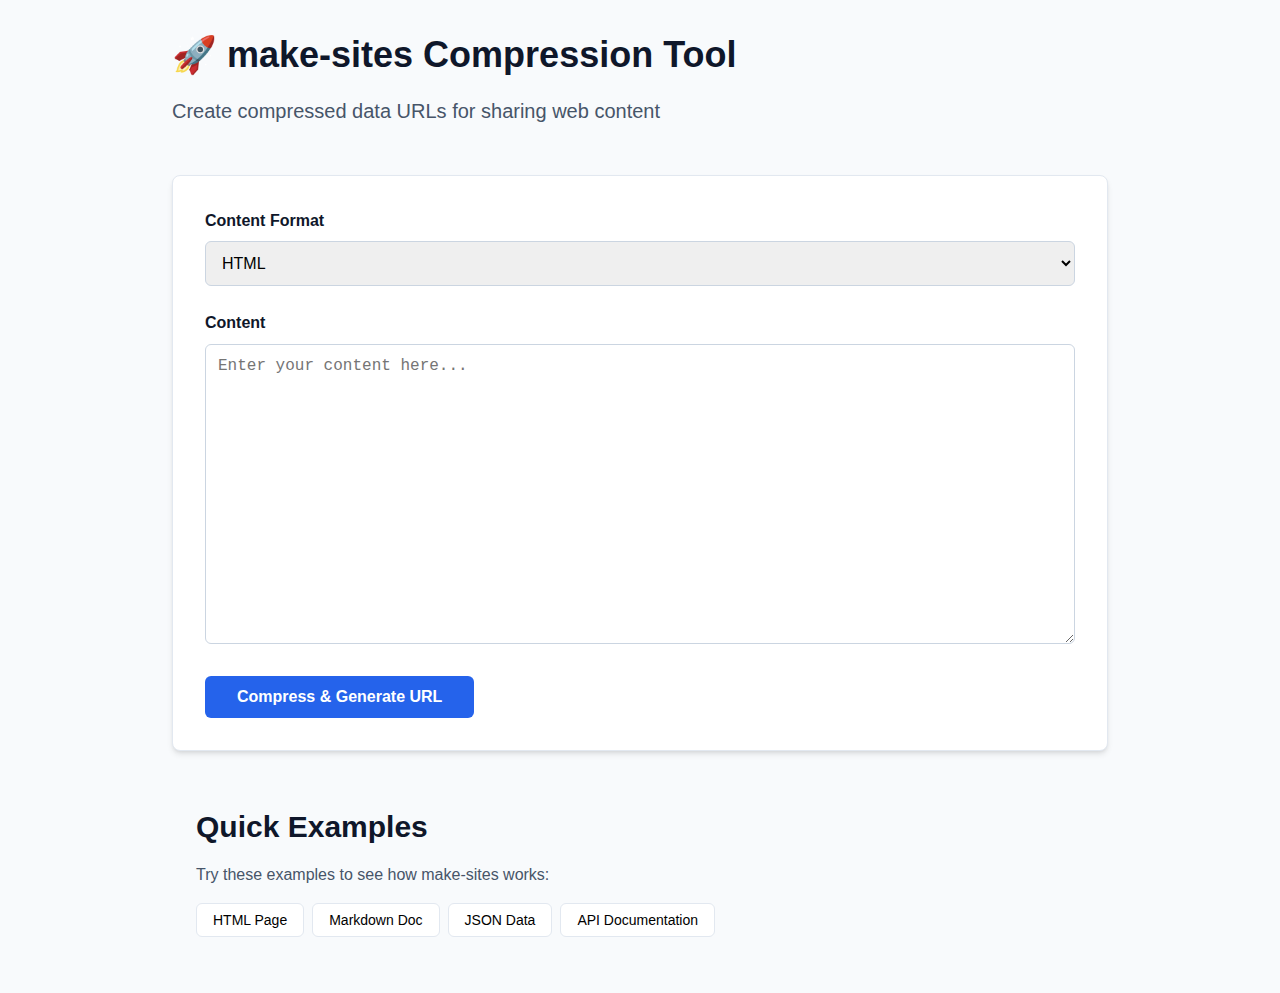
<file: compress.html>
<!DOCTYPE html>
<html lang="en">
<head>
    <meta charset="UTF-8">
    <meta name="viewport" content="width=device-width, initial-scale=1.0">
    <title>Compression Tool - make-sites</title>
    <meta name="description" content="Create compressed data URLs for sharing web content with make-sites">
    <link rel="stylesheet" href="css/styles.css">
    <style>
        .compress-container {
            max-width: 1000px;
            margin: 0 auto;
            padding: 2rem;
        }
        
        .compress-form {
            background: var(--bg-primary);
            border: 1px solid var(--border-light);
            border-radius: var(--radius-lg);
            padding: 2rem;
            margin-bottom: 2rem;
            box-shadow: var(--shadow-md);
        }
        
        .form-group {
            margin-bottom: 1.5rem;
        }
        
        .form-group label {
            display: block;
            margin-bottom: 0.5rem;
            font-weight: 600;
            color: var(--text-primary);
        }
        
        .form-group select,
        .form-group textarea {
            width: 100%;
            padding: 0.75rem;
            border: 1px solid var(--border-medium);
            border-radius: var(--radius-md);
            font-family: var(--font-sans);
            font-size: 1rem;
            transition: border-color 0.2s ease;
        }
        
        .form-group textarea {
            font-family: var(--font-mono);
            min-height: 300px;
            resize: vertical;
        }
        
        .form-group select:focus,
        .form-group textarea:focus {
            outline: none;
            border-color: var(--primary);
            box-shadow: 0 0 0 3px rgba(37, 99, 235, 0.1);
        }
        
        .compress-button {
            background: var(--primary);
            color: white;
            border: none;
            padding: 0.75rem 2rem;
            border-radius: var(--radius-md);
            font-size: 1rem;
            font-weight: 600;
            cursor: pointer;
            transition: background-color 0.2s ease;
        }
        
        .compress-button:hover {
            background: var(--primary-dark);
        }
        
        .compress-button:disabled {
            background: var(--text-muted);
            cursor: not-allowed;
        }
        
        .result-section {
            background: var(--bg-primary);
            border: 1px solid var(--border-light);
            border-radius: var(--radius-lg);
            padding: 2rem;
            box-shadow: var(--shadow-md);
        }
        
        .stats-grid {
            display: grid;
            grid-template-columns: repeat(auto-fit, minmax(150px, 1fr));
            gap: 1rem;
            margin: 1rem 0;
        }
        
        .stat-card {
            background: var(--bg-secondary);
            padding: 1rem;
            border-radius: var(--radius-md);
            text-align: center;
        }
        
        .stat-value {
            font-size: 1.5rem;
            font-weight: 600;
            color: var(--primary);
        }
        
        .stat-label {
            font-size: 0.875rem;
            color: var(--text-muted);
        }
        
        .url-result {
            background: var(--bg-code);
            color: var(--text-inverse);
            padding: 1rem;
            border-radius: var(--radius-md);
            font-family: var(--font-mono);
            font-size: 0.875rem;
            word-break: break-all;
            margin: 1rem 0;
            position: relative;
        }
        
        .url-actions {
            display: flex;
            gap: 1rem;
            margin-top: 1rem;
        }
        
        .action-button {
            padding: 0.5rem 1rem;
            border: 1px solid var(--border-medium);
            background: var(--bg-primary);
            color: var(--text-primary);
            border-radius: var(--radius-md);
            cursor: pointer;
            text-decoration: none;
            font-size: 0.875rem;
            transition: all 0.2s ease;
        }
        
        .action-button:hover {
            background: var(--bg-secondary);
            border-color: var(--primary);
        }
        
        .action-button.primary {
            background: var(--primary);
            color: white;
            border-color: var(--primary);
        }
        
        .action-button.primary:hover {
            background: var(--primary-dark);
        }
        
        .examples {
            margin-top: 2rem;
            background: var(--bg-secondary);
            padding: 1.5rem;
            border-radius: var(--radius-lg);
        }
        
        .example-buttons {
            display: flex;
            flex-wrap: wrap;
            gap: 0.5rem;
            margin-top: 1rem;
        }
        
        .example-button {
            padding: 0.5rem 1rem;
            background: var(--bg-primary);
            border: 1px solid var(--border-light);
            border-radius: var(--radius-md);
            cursor: pointer;
            font-size: 0.875rem;
            transition: all 0.2s ease;
        }
        
        .example-button:hover {
            background: var(--primary);
            color: white;
            border-color: var(--primary);
        }
        
        .hidden {
            display: none;
        }
        
        @media (max-width: 768px) {
            .compress-container {
                padding: 1rem;
            }
            
            .url-actions {
                flex-direction: column;
            }
            
            .example-buttons {
                flex-direction: column;
            }
        }
    </style>
</head>
<body>
    <div class="compress-container">
        <h1>🚀 make-sites Compression Tool</h1>
        <p class="subtitle">Create compressed data URLs for sharing web content</p>
        
        <div class="compress-form">
            <div class="form-group">
                <label for="format">Content Format</label>
                <select id="format">
                    <option value="html">HTML</option>
                    <option value="markdown">Markdown</option>
                    <option value="json">JSON</option>
                    <option value="text">Plain Text</option>
                </select>
            </div>
            
            <div class="form-group">
                <label for="content">Content</label>
                <textarea id="content" placeholder="Enter your content here..."></textarea>
            </div>
            
            <button class="compress-button" onclick="compressContent()">
                Compress & Generate URL
            </button>
        </div>
        
        <div id="result" class="result-section hidden">
            <h2>Compression Results</h2>
            
            <div class="stats-grid">
                <div class="stat-card">
                    <div class="stat-value" id="original-size">-</div>
                    <div class="stat-label">Original Size</div>
                </div>
                <div class="stat-card">
                    <div class="stat-value" id="compressed-size">-</div>
                    <div class="stat-label">Compressed Size</div>
                </div>
                <div class="stat-card">
                    <div class="stat-value" id="compression-ratio">-</div>
                    <div class="stat-label">Space Saved</div>
                </div>
                <div class="stat-card">
                    <div class="stat-value" id="compression-method">-</div>
                    <div class="stat-label">Method</div>
                </div>
            </div>
            
            <h3>Generated URL</h3>
            <div class="url-result" id="generated-url"></div>
            
            <div class="url-actions">
                <button class="action-button primary" onclick="copyUrl()">Copy URL</button>
                <a class="action-button" id="view-link" href="#" target="_blank">View Result</a>
                <button class="action-button" onclick="downloadUrl()">Download as File</button>
            </div>
        </div>
        
        <div class="examples">
            <h2>Quick Examples</h2>
            <p>Try these examples to see how make-sites works:</p>
            
            <div class="example-buttons">
                <button class="example-button" onclick="loadExample('html')">HTML Page</button>
                <button class="example-button" onclick="loadExample('markdown')">Markdown Doc</button>
                <button class="example-button" onclick="loadExample('json')">JSON Data</button>
                <button class="example-button" onclick="loadExample('api')">API Documentation</button>
            </div>
        </div>
    </div>
    
    <!-- Scripts -->
    <script src="js/compression.js"></script>
    <script>
        let compression = new MakeSitesCompression();
        let generatedUrl = '';
        
        async function compressContent() {
            const button = document.querySelector('.compress-button');
            const content = document.getElementById('content').value.trim();
            const format = document.getElementById('format').value;
            
            if (!content) {
                alert('Please enter some content to compress');
                return;
            }
            
            button.disabled = true;
            button.textContent = 'Compressing...';
            
            try {
                const compressed = await compression.compress(content, format);
                const stats = compression.getStats(content, compressed);
                
                // Update stats
                document.getElementById('original-size').textContent = stats.readable.original;
                document.getElementById('compressed-size').textContent = stats.readable.compressed;
                document.getElementById('compression-ratio').textContent = stats.ratio + '%';
                document.getElementById('compression-method').textContent = compression.supportsBrotli ? 'Brotli' : 'Gzip';
                
                // Generate URL
                const baseUrl = window.location.origin + window.location.pathname.replace('compress.html', '');
                generatedUrl = baseUrl + '#' + compressed;
                
                document.getElementById('generated-url').textContent = generatedUrl;
                document.getElementById('view-link').href = generatedUrl;
                
                // Show results
                document.getElementById('result').classList.remove('hidden');
                
            } catch (error) {
                alert('Compression failed: ' + error.message);
            } finally {
                button.disabled = false;
                button.textContent = 'Compress & Generate URL';
            }
        }
        
        function copyUrl() {
            navigator.clipboard.writeText(generatedUrl).then(() => {
                const button = event.target;
                const originalText = button.textContent;
                button.textContent = 'Copied!';
                setTimeout(() => {
                    button.textContent = originalText;
                }, 2000);
            }).catch(err => {
                console.error('Failed to copy:', err);
                alert('Failed to copy URL');
            });
        }
        
        function downloadUrl() {
            const blob = new Blob([generatedUrl], { type: 'text/plain' });
            const url = URL.createObjectURL(blob);
            const a = document.createElement('a');
            a.href = url;
            a.download = 'make-sites-url.txt';
            document.body.appendChild(a);
            a.click();
            document.body.removeChild(a);
            URL.revokeObjectURL(url);
        }
        
        function loadExample(type) {
            const examples = {
                html: {
                    format: 'html',
                    content: `<!DOCTYPE html>
<html>
<head>
    <title>My Example Page</title>
    <style>
        body { font-family: Arial, sans-serif; padding: 2rem; }
        .highlight { background: #fef3c7; padding: 1rem; border-radius: 8px; }
    </style>
</head>
<body>
    <h1>Welcome to my site!</h1>
    <div class="highlight">
        <p>This entire page exists within the URL! 🚀</p>
    </div>
    <ul>
        <li>No server required</li>
        <li>Portable and shareable</li>
        <li>Works offline</li>
    </ul>
</body>
</html>`
                },
                markdown: {
                    format: 'markdown',
                    content: `# My Markdown Document

This is a **markdown** document that will be rendered beautifully!

## Features

- Automatic table of contents
- Syntax highlighting
- Mobile responsive
- *Fast* loading

## Code Example

\`\`\`javascript
function greet(name) {
    return \`Hello, \${name}!\`;
}
\`\`\`

> This entire document exists within the URL!`
                },
                json: {
                    format: 'json',
                    content: `{
  "name": "make-sites Example",
  "version": "1.0.0",
  "description": "JSON data visualization example",
  "features": [
    "Syntax highlighting",
    "Data statistics",
    "Mobile responsive",
    "Fast rendering"
  ],
  "config": {
    "compression": "brotli",
    "format": "json",
    "responsive": true
  },
  "stats": {
    "objects": 4,
    "arrays": 1,
    "total_keys": 8
  }
}`
                },
                api: {
                    format: 'html',
                    content: `<!DOCTYPE html>
<html>
<head>
    <title>API Documentation</title>
    <style>
        body { font-family: -apple-system, sans-serif; padding: 2rem; max-width: 800px; margin: 0 auto; }
        .endpoint { background: #f8f9fa; padding: 1rem; border-radius: 8px; margin: 1rem 0; }
        .method { background: #28a745; color: white; padding: 0.25rem 0.5rem; border-radius: 4px; font-size: 0.8rem; }
        .path { font-family: monospace; font-weight: bold; margin-left: 0.5rem; }
        code { background: #e9ecef; padding: 0.2rem 0.4rem; border-radius: 3px; }
    </style>
</head>
<body>
    <h1>📚 API Documentation</h1>
    
    <div class="endpoint">
        <span class="method">GET</span>
        <span class="path">/api/users</span>
        <p>Retrieve a list of all users</p>
        <h4>Response</h4>
        <code>200 OK</code> - Returns array of user objects
    </div>
    
    <div class="endpoint">
        <span class="method">POST</span>
        <span class="path">/api/users</span>
        <p>Create a new user</p>
        <h4>Request Body</h4>
        <pre>{"name": "string", "email": "string"}</pre>
    </div>
    
    <p><em>This entire API documentation exists within the URL!</em></p>
</body>
</html>`
                }
            };
            
            const example = examples[type];
            if (example) {
                document.getElementById('format').value = example.format;
                document.getElementById('content').value = example.content;
            }
        }
        
        // Auto-resize textarea
        document.getElementById('content').addEventListener('input', function() {
            this.style.height = 'auto';
            this.style.height = this.scrollHeight + 'px';
        });
    </script>
</body>
</html>
</file>
<file: css/styles.css>
/**
 * make-sites - Modern styling for compressed web content
 */

:root {
  /* Color palette */
  --primary: #2563eb;
  --primary-dark: #1d4ed8;
  --secondary: #64748b;
  --success: #059669;
  --warning: #d97706;
  --error: #dc2626;
  
  /* Backgrounds */
  --bg-primary: #ffffff;
  --bg-secondary: #f8fafc;
  --bg-tertiary: #e2e8f0;
  --bg-dark: #0f172a;
  --bg-code: #1e293b;
  
  /* Text colors */
  --text-primary: #0f172a;
  --text-secondary: #475569;
  --text-muted: #64748b;
  --text-inverse: #f8fafc;
  
  /* Borders */
  --border-light: #e2e8f0;
  --border-medium: #cbd5e1;
  --border-dark: #475569;
  
  /* Shadows */
  --shadow-sm: 0 1px 2px 0 rgb(0 0 0 / 0.05);
  --shadow-md: 0 4px 6px -1px rgb(0 0 0 / 0.1), 0 2px 4px -2px rgb(0 0 0 / 0.1);
  --shadow-lg: 0 10px 15px -3px rgb(0 0 0 / 0.1), 0 4px 6px -4px rgb(0 0 0 / 0.1);
  
  /* Spacing */
  --space-xs: 0.25rem;
  --space-sm: 0.5rem;
  --space-md: 1rem;
  --space-lg: 1.5rem;
  --space-xl: 2rem;
  --space-2xl: 3rem;
  
  /* Typography */
  --font-sans: -apple-system, BlinkMacSystemFont, 'Segoe UI', Roboto, sans-serif;
  --font-mono: 'Fira Code', 'Monaco', 'Cascadia Code', 'Roboto Mono', monospace;
  
  /* Border radius */
  --radius-sm: 0.25rem;
  --radius-md: 0.375rem;
  --radius-lg: 0.5rem;
  --radius-xl: 1rem;
}

/* Reset and base styles */
* {
  box-sizing: border-box;
  margin: 0;
  padding: 0;
}

html {
  font-size: 16px;
  scroll-behavior: smooth;
}

body {
  font-family: var(--font-sans);
  font-size: 1rem;
  line-height: 1.6;
  color: var(--text-primary);
  background-color: var(--bg-secondary);
  min-height: 100vh;
}

/* Viewer container */
.viewer-container {
  min-height: 100vh;
  display: flex;
  flex-direction: column;
}

/* Loading state */
.loading-container {
  display: flex;
  flex-direction: column;
  align-items: center;
  justify-content: center;
  min-height: 50vh;
  padding: var(--space-2xl);
}

.loading-spinner {
  width: 40px;
  height: 40px;
  border: 4px solid var(--border-light);
  border-top: 4px solid var(--primary);
  border-radius: 50%;
  animation: spin 1s linear infinite;
  margin-bottom: var(--space-md);
}

@keyframes spin {
  0% { transform: rotate(0deg); }
  100% { transform: rotate(360deg); }
}

/* Error state */
.error-container {
  max-width: 600px;
  margin: var(--space-2xl) auto;
  padding: var(--space-2xl);
  background: var(--bg-primary);
  border: 1px solid var(--border-light);
  border-radius: var(--radius-lg);
  box-shadow: var(--shadow-md);
  text-align: center;
}

.error-container h2 {
  color: var(--error);
  margin-bottom: var(--space-md);
}

.error-message {
  color: var(--text-secondary);
  margin-bottom: var(--space-lg);
}

.error-actions {
  display: flex;
  gap: var(--space-md);
  justify-content: center;
}

.error-actions button {
  padding: var(--space-sm) var(--space-lg);
  border: 1px solid var(--border-medium);
  border-radius: var(--radius-md);
  background: var(--bg-primary);
  color: var(--text-primary);
  cursor: pointer;
  transition: all 0.2s ease;
}

.error-actions button:hover {
  background: var(--bg-secondary);
  border-color: var(--primary);
}

/* Metadata info */
.metadata-container {
  position: fixed;
  top: var(--space-md);
  right: var(--space-md);
  background: var(--bg-dark);
  color: var(--text-inverse);
  padding: var(--space-sm) var(--space-md);
  border-radius: var(--radius-md);
  box-shadow: var(--shadow-lg);
  font-size: 0.875rem;
  z-index: 1000;
  max-width: 300px;
}

.metadata-content {
  display: flex;
  flex-direction: column;
  gap: var(--space-xs);
  position: relative;
}

.metadata-toggle {
  position: absolute;
  top: -var(--space-xs);
  right: -var(--space-xs);
  background: none;
  border: none;
  color: var(--text-inverse);
  cursor: pointer;
  font-size: 1.2rem;
  line-height: 1;
  padding: var(--space-xs);
}

/* Content container */
.content-container {
  flex: 1;
  max-width: 1200px;
  margin: 0 auto;
  padding: var(--space-xl);
  background: var(--bg-primary);
  min-height: 100vh;
}

/* Typography */
h1, h2, h3, h4, h5, h6 {
  font-weight: 600;
  line-height: 1.3;
  margin: var(--space-xl) 0 var(--space-md) 0;
  color: var(--text-primary);
}

h1 { font-size: 2.25rem; }
h2 { font-size: 1.875rem; }
h3 { font-size: 1.5rem; }
h4 { font-size: 1.25rem; }
h5 { font-size: 1.125rem; }
h6 { font-size: 1rem; }

h1:first-child,
h2:first-child,
h3:first-child {
  margin-top: 0;
}

p {
  margin: var(--space-md) 0;
  color: var(--text-secondary);
}

/* Links */
a {
  color: var(--primary);
  text-decoration: none;
  transition: color 0.2s ease;
}

a:hover {
  color: var(--primary-dark);
  text-decoration: underline;
}

/* Lists */
ul, ol {
  margin: var(--space-md) 0;
  padding-left: var(--space-xl);
}

li {
  margin: var(--space-sm) 0;
  color: var(--text-secondary);
}

/* Code styling */
code {
  font-family: var(--font-mono);
  font-size: 0.875rem;
  background: var(--bg-tertiary);
  padding: var(--space-xs) var(--space-sm);
  border-radius: var(--radius-sm);
  color: var(--text-primary);
}

pre {
  background: var(--bg-code);
  color: var(--text-inverse);
  padding: var(--space-lg);
  border-radius: var(--radius-md);
  overflow-x: auto;
  margin: var(--space-lg) 0;
  position: relative;
  box-shadow: var(--shadow-sm);
}

pre code {
  background: none;
  padding: 0;
  color: inherit;
  font-size: 0.9rem;
  line-height: 1.5;
}

/* Copy button for code blocks */
.copy-button {
  position: absolute;
  top: var(--space-sm);
  right: var(--space-sm);
  background: rgba(255, 255, 255, 0.1);
  border: 1px solid rgba(255, 255, 255, 0.2);
  color: var(--text-inverse);
  padding: var(--space-xs) var(--space-sm);
  border-radius: var(--radius-sm);
  font-size: 0.75rem;
  cursor: pointer;
  transition: all 0.2s ease;
}

.copy-button:hover {
  background: rgba(255, 255, 255, 0.2);
}

.copy-button.copied {
  background: var(--success);
  border-color: var(--success);
}

/* Tables */
table {
  width: 100%;
  border-collapse: collapse;
  margin: var(--space-lg) 0;
  font-size: 0.9rem;
}

th, td {
  text-align: left;
  padding: var(--space-sm) var(--space-md);
  border-bottom: 1px solid var(--border-light);
}

th {
  background: var(--bg-secondary);
  font-weight: 600;
  color: var(--text-primary);
}

tr:hover {
  background: var(--bg-secondary);
}

/* Blockquotes */
blockquote {
  border-left: 4px solid var(--primary);
  padding: var(--space-md) var(--space-lg);
  margin: var(--space-lg) 0;
  background: var(--bg-secondary);
  color: var(--text-secondary);
  font-style: italic;
}

/* Table of contents */
.table-of-contents {
  background: var(--bg-secondary);
  border: 1px solid var(--border-light);
  border-radius: var(--radius-md);
  padding: var(--space-lg);
  margin: var(--space-xl) 0;
  box-shadow: var(--shadow-sm);
}

.table-of-contents h3 {
  margin-top: 0;
  margin-bottom: var(--space-md);
  color: var(--text-primary);
}

.table-of-contents ul {
  list-style: none;
  padding-left: 0;
  margin: 0;
}

.table-of-contents li {
  margin: var(--space-xs) 0;
}

.table-of-contents a {
  display: block;
  padding: var(--space-xs) var(--space-sm);
  border-radius: var(--radius-sm);
  transition: background-color 0.2s ease;
}

.table-of-contents a:hover {
  background: var(--bg-primary);
  text-decoration: none;
}

/* Content-specific styling */

/* HTML content */
.html-content {
  line-height: 1.6;
}

/* Markdown content */
.markdown-content h1 {
  border-bottom: 2px solid var(--border-light);
  padding-bottom: var(--space-sm);
}

.markdown-content h2 {
  border-bottom: 1px solid var(--border-light);
  padding-bottom: var(--space-xs);
}

/* JSON content */
.json-content {
  background: var(--bg-primary);
  border: 1px solid var(--border-light);
  border-radius: var(--radius-lg);
  overflow: hidden;
  box-shadow: var(--shadow-md);
}

.content-header {
  background: var(--bg-secondary);
  padding: var(--space-md) var(--space-lg);
  border-bottom: 1px solid var(--border-light);
  display: flex;
  justify-content: space-between;
  align-items: center;
}

.content-header h2 {
  margin: 0;
  font-size: 1.25rem;
}

.json-stats,
.text-stats {
  display: flex;
  gap: var(--space-md);
  font-size: 0.875rem;
  color: var(--text-muted);
}

.stat {
  background: var(--bg-primary);
  padding: var(--space-xs) var(--space-sm);
  border-radius: var(--radius-sm);
  border: 1px solid var(--border-light);
}

.json-display,
.text-display {
  margin: 0;
  padding: var(--space-lg);
  background: var(--bg-code);
  color: var(--text-inverse);
  border-radius: 0;
  font-size: 0.875rem;
  line-height: 1.6;
  max-height: 60vh;
  overflow-y: auto;
}

/* Text content */
.text-content {
  background: var(--bg-primary);
  border: 1px solid var(--border-light);
  border-radius: var(--radius-lg);
  overflow: hidden;
  box-shadow: var(--shadow-md);
}

/* Help/landing page */
.help-content {
  max-width: 800px;
  margin: 0 auto;
  text-align: center;
}

.help-content h1 {
  font-size: 3rem;
  margin-bottom: var(--space-sm);
  background: linear-gradient(135deg, var(--primary), var(--primary-dark));
  background-clip: text;
  -webkit-background-clip: text;
  -webkit-text-fill-color: transparent;
}

.subtitle {
  font-size: 1.25rem;
  color: var(--text-secondary);
  margin-bottom: var(--space-2xl);
}

.help-section {
  margin: var(--space-2xl) 0;
  text-align: left;
}

.help-section h2 {
  text-align: center;
  margin-bottom: var(--space-lg);
}

.format-grid {
  display: grid;
  grid-template-columns: repeat(auto-fit, minmax(200px, 1fr));
  gap: var(--space-lg);
  margin: var(--space-lg) 0;
}

.format-card {
  background: var(--bg-secondary);
  padding: var(--space-lg);
  border-radius: var(--radius-lg);
  border: 1px solid var(--border-light);
  text-align: center;
  transition: transform 0.2s ease, box-shadow 0.2s ease;
}

.format-card:hover {
  transform: translateY(-2px);
  box-shadow: var(--shadow-md);
}

.format-card h3 {
  margin: 0 0 var(--space-sm) 0;
  font-size: 1.125rem;
}

.format-card p {
  margin: 0;
  font-size: 0.9rem;
  color: var(--text-muted);
}

.help-footer {
  margin-top: var(--space-2xl);
  padding-top: var(--space-xl);
  border-top: 1px solid var(--border-light);
  color: var(--text-muted);
}

/* Keyboard shortcuts */
kbd {
  display: inline-block;
  padding: var(--space-xs) var(--space-sm);
  font-size: 0.75rem;
  color: var(--text-primary);
  background: var(--bg-secondary);
  border: 1px solid var(--border-medium);
  border-radius: var(--radius-sm);
  box-shadow: inset 0 -1px 0 var(--border-medium);
  font-family: var(--font-mono);
}

/* Responsive design */
@media (max-width: 768px) {
  .content-container {
    padding: var(--space-md);
  }
  
  .metadata-container {
    position: static;
    margin: var(--space-md);
    max-width: none;
  }
  
  .format-grid {
    grid-template-columns: 1fr;
  }
  
  .help-content h1 {
    font-size: 2.5rem;
  }
  
  .content-header {
    flex-direction: column;
    align-items: flex-start;
    gap: var(--space-sm);
  }
  
  .json-stats,
  .text-stats {
    flex-wrap: wrap;
  }
  
  .json-display,
  .text-display {
    font-size: 0.8rem;
    padding: var(--space-md);
  }
  
  .error-actions {
    flex-direction: column;
  }
  
  pre {
    padding: var(--space-md);
    font-size: 0.8rem;
  }
  
  .copy-button {
    position: static;
    margin-top: var(--space-sm);
    display: block;
    width: 100%;
  }
}

@media (max-width: 480px) {
  .viewer-container {
    font-size: 0.9rem;
  }
  
  .content-container {
    padding: var(--space-sm);
  }
  
  h1 { font-size: 1.75rem; }
  h2 { font-size: 1.5rem; }
  h3 { font-size: 1.25rem; }
  
  .table-of-contents {
    padding: var(--space-md);
  }
  
  .format-card {
    padding: var(--space-md);
  }
}

/* Dark mode support */
@media (prefers-color-scheme: dark) {
  :root {
    --bg-primary: #0f172a;
    --bg-secondary: #1e293b;
    --bg-tertiary: #334155;
    --text-primary: #f8fafc;
    --text-secondary: #cbd5e1;
    --text-muted: #94a3b8;
    --border-light: #334155;
    --border-medium: #475569;
  }
  
  .json-display,
  .text-display {
    background: #0a0f1a;
  }
  
  .loading-spinner {
    border-color: var(--border-light);
    border-top-color: var(--primary);
  }
}

/* Print styles */
@media print {
  .metadata-container,
  .table-of-contents,
  .copy-button,
  .error-actions {
    display: none !important;
  }
  
  .content-container {
    padding: 0;
    background: white;
    box-shadow: none;
  }
  
  pre {
    background: #f5f5f5;
    color: black;
    border: 1px solid #ddd;
  }
  
  a {
    color: black;
    text-decoration: underline;
  }
}
</file>
